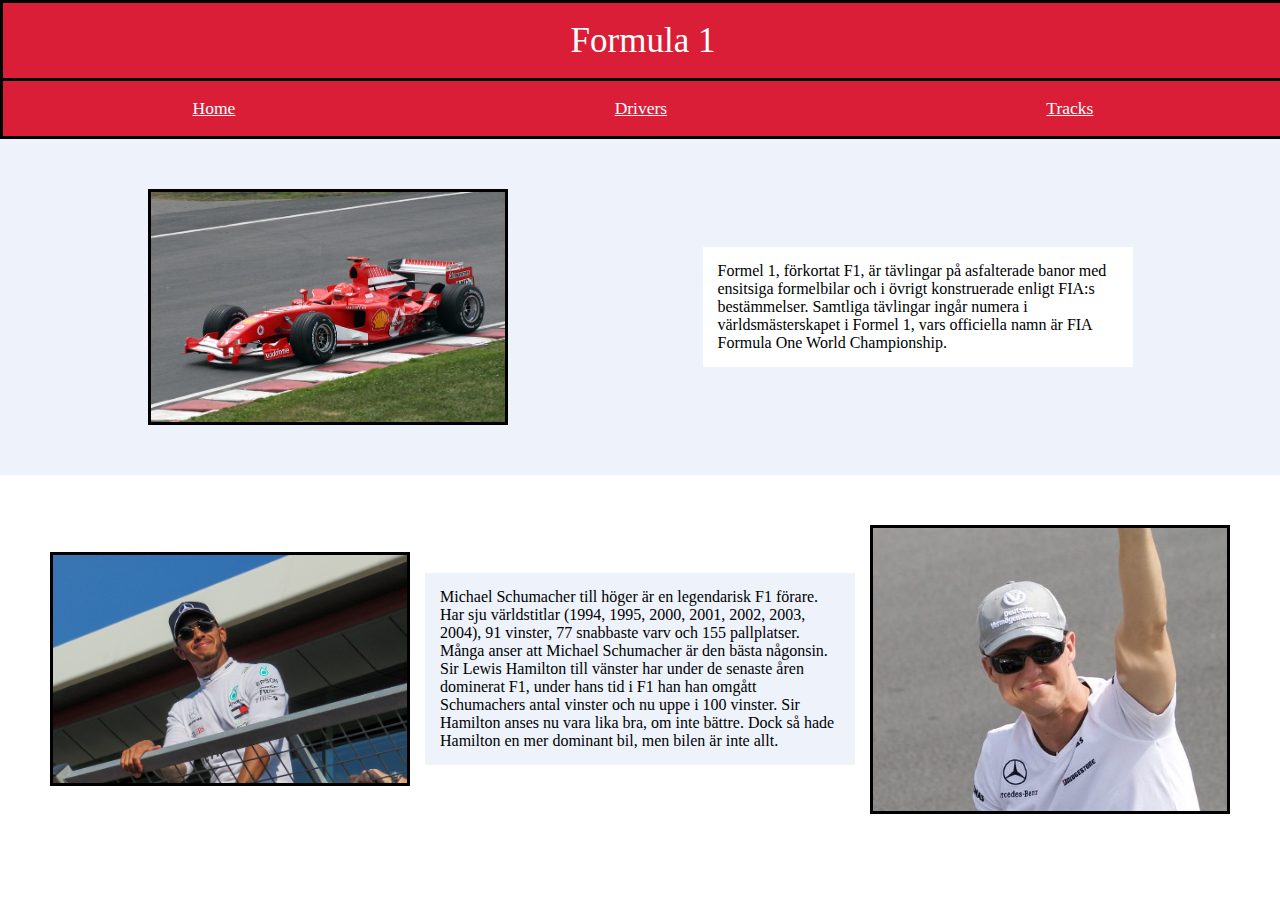
<file: index.html>
<!DOCTYPE html>
<html lang="en">
<head>
    <meta charset="UTF-8">
    <meta http-equiv="X-UA-Compatible" content="IE=edge">
    <meta name="viewport" content="width=device-width, initial-scale=1.0">
    <title>Document</title>
    <link rel="stylesheet" href="home.css">
</head>
<body>
<header>
    Formula 1
</header>
<label>
    <p>
        <a href="home.html">Home</a>
    </p>
    <p>
        <a href="drivers.html">Drivers</a>
    </p>
    <p>
        <a href="tracks.html">Tracks</a>
    </p>
</label>
<div class="bakgrund">
<img src="./Pictures/f1.jpg" alt="Picture of F1 car">
<div class="text">
<p>
    Formel 1, förkortat F1, är tävlingar på asfalterade banor med ensitsiga formelbilar och i övrigt konstruerade enligt FIA:s bestämmelser. Samtliga tävlingar ingår numera i världsmästerskapet i Formel 1, vars officiella namn är FIA Formula One World Championship.</p>
</div>
</div>


<div class="legge">
    <img src="./Pictures/lewis.jpg" alt="Picture of Sir Lewis Hamilton">
    <div class="ltext">
    <p>
        Michael Schumacher till höger är en legendarisk F1 förare. Har sju världstitlar (1994, 1995, 2000, 2001, 2002, 2003, 2004), 91 vinster, 77 snabbaste varv och 155 pallplatser. Många anser att Michael Schumacher är den bästa någonsin. 
        Sir Lewis Hamilton till vänster har under de senaste åren dominerat F1, under hans tid i F1 han han omgått Schumachers antal vinster och nu uppe i 100 vinster. Sir Hamilton anses nu vara lika bra, om inte bättre. Dock så hade Hamilton en mer dominant bil, men bilen är inte allt.
    </p>
    </div>
    <img src="./Pictures/schumacher1.jpg" alt="Picture of Michael Schumacher">
</div>
</body>
</html>
</file>
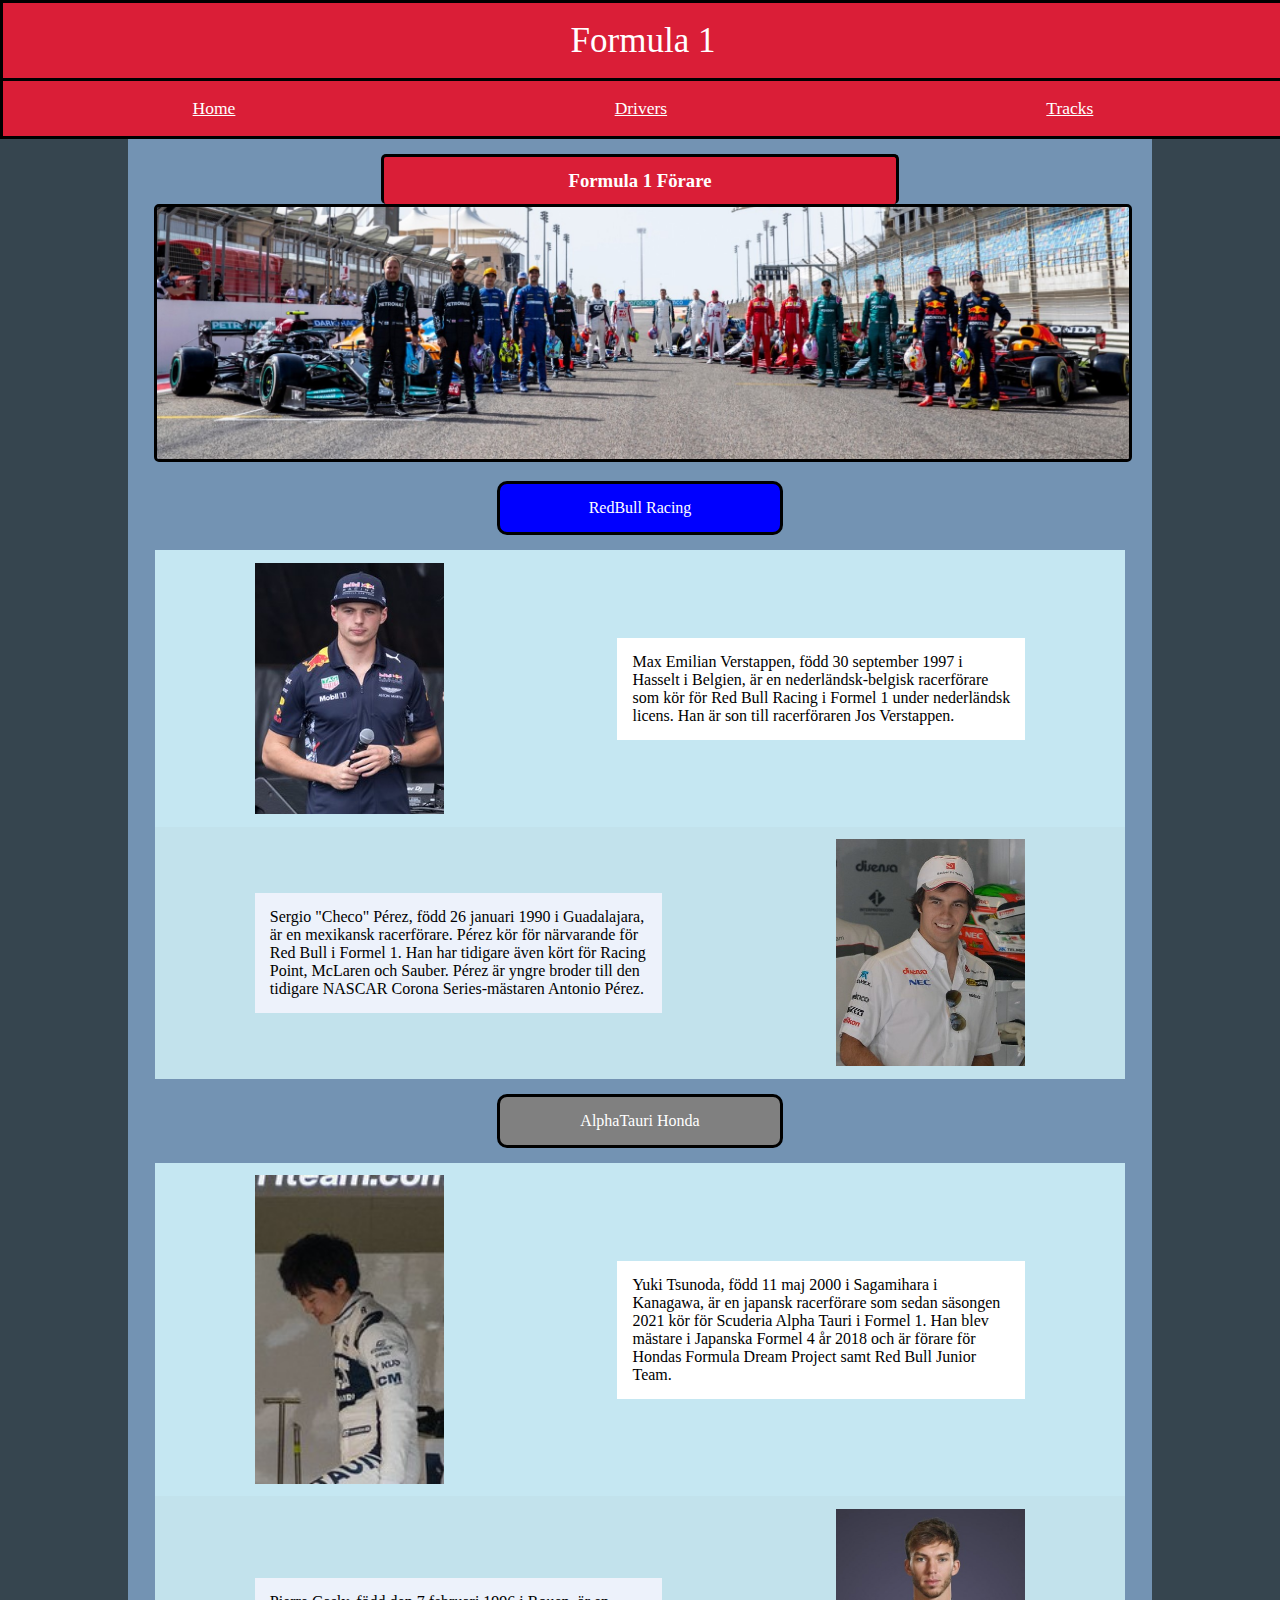
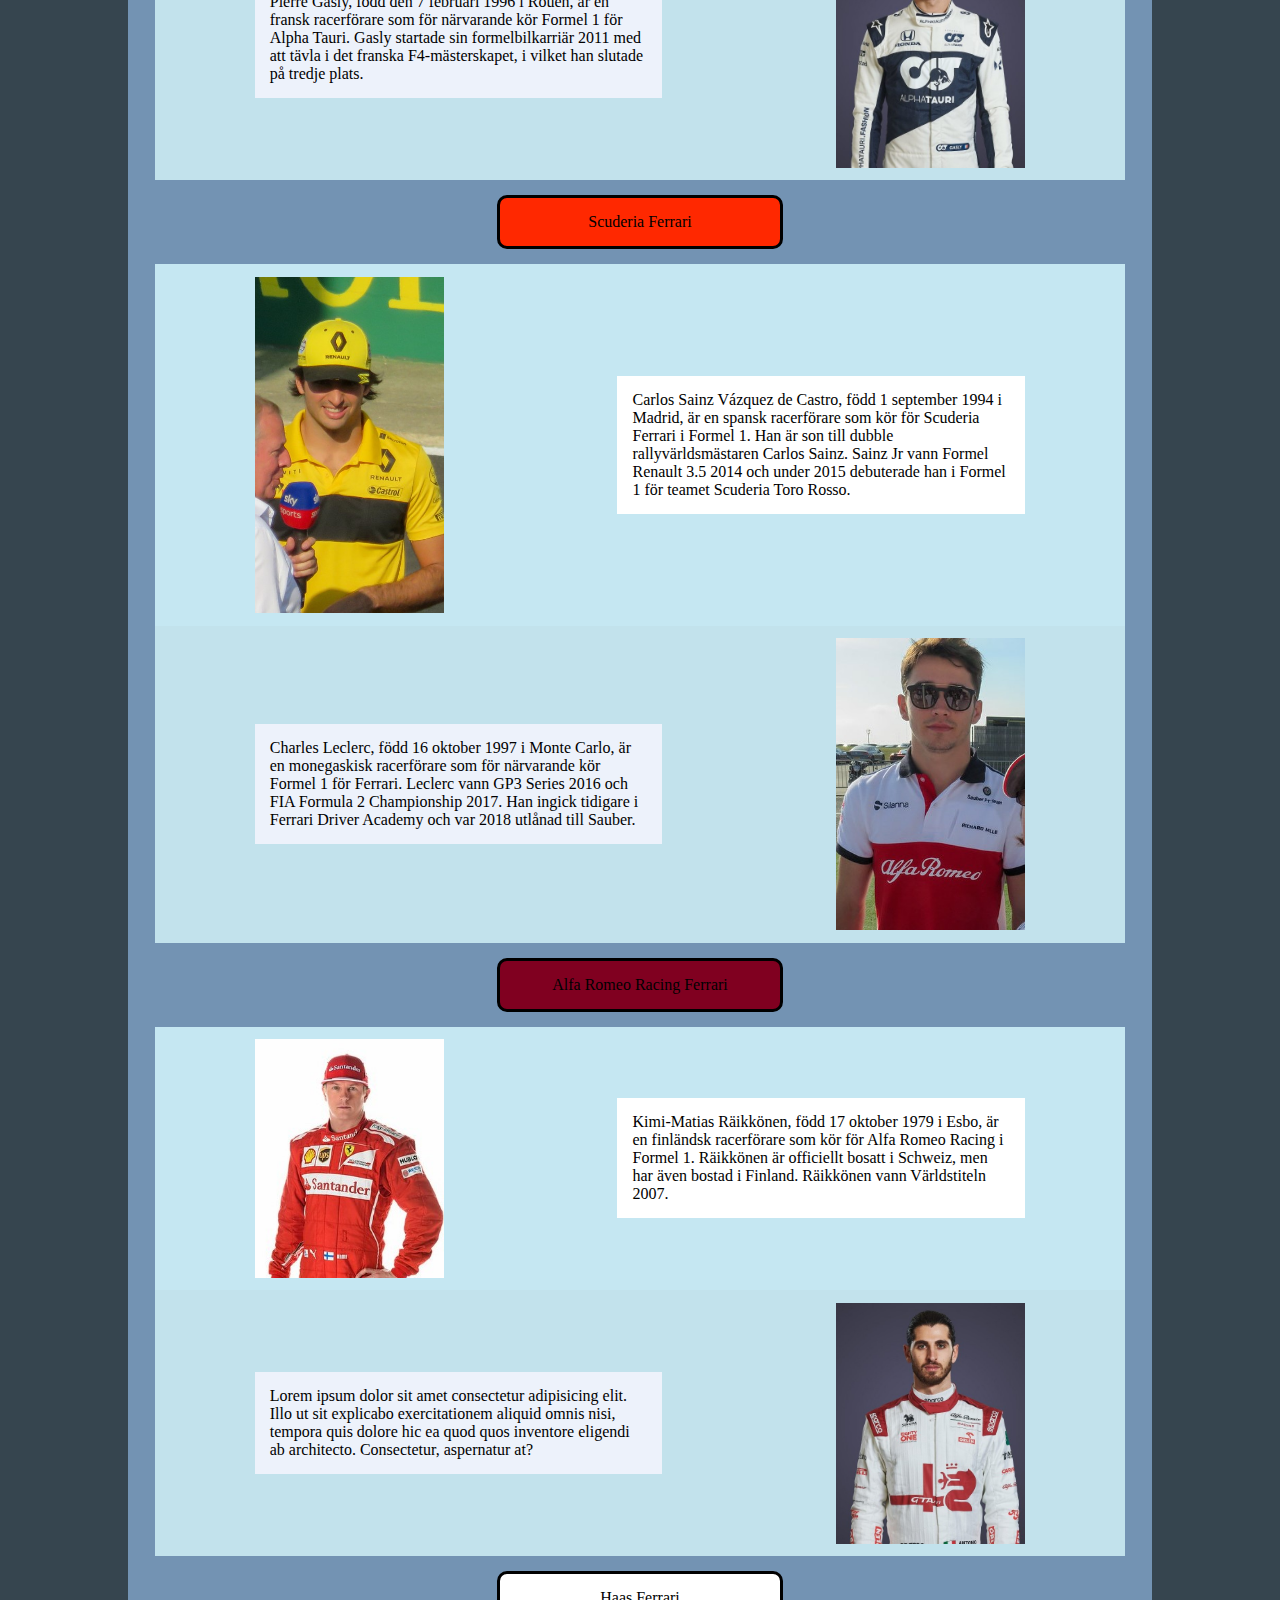
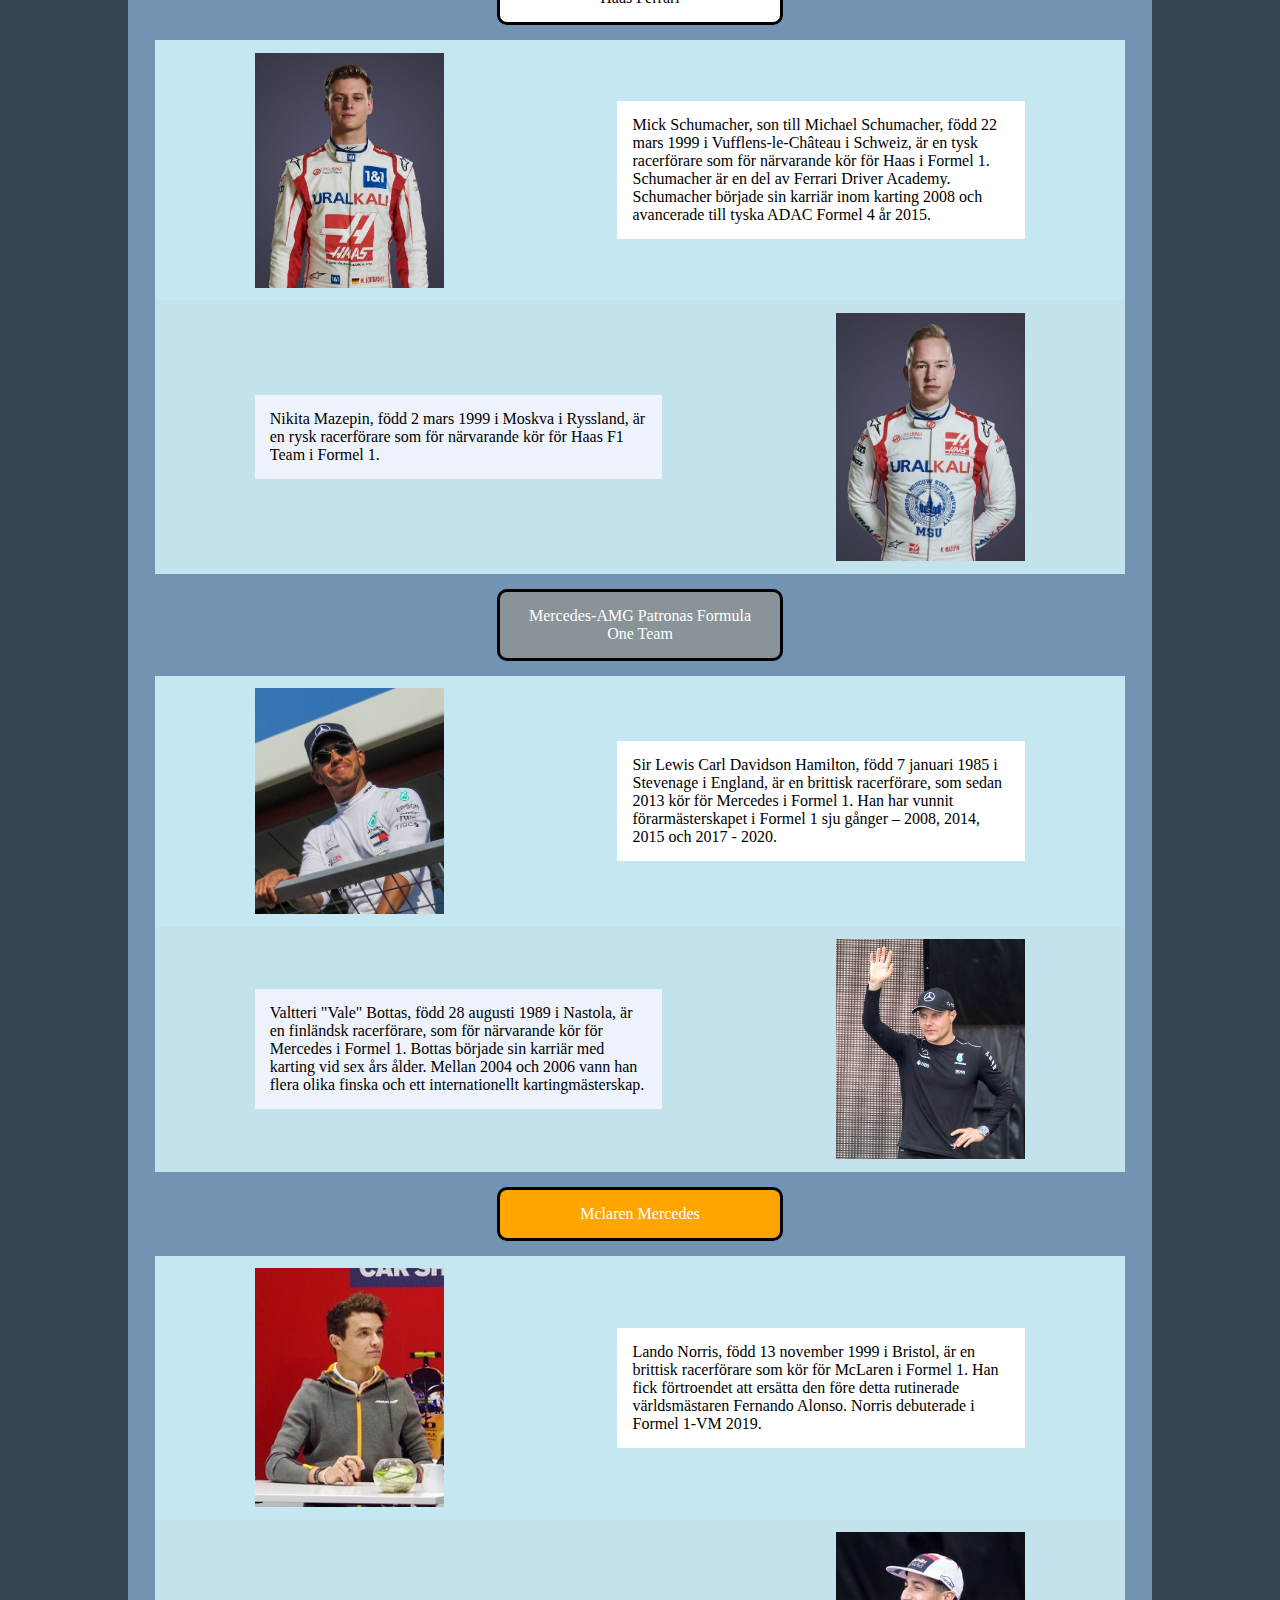
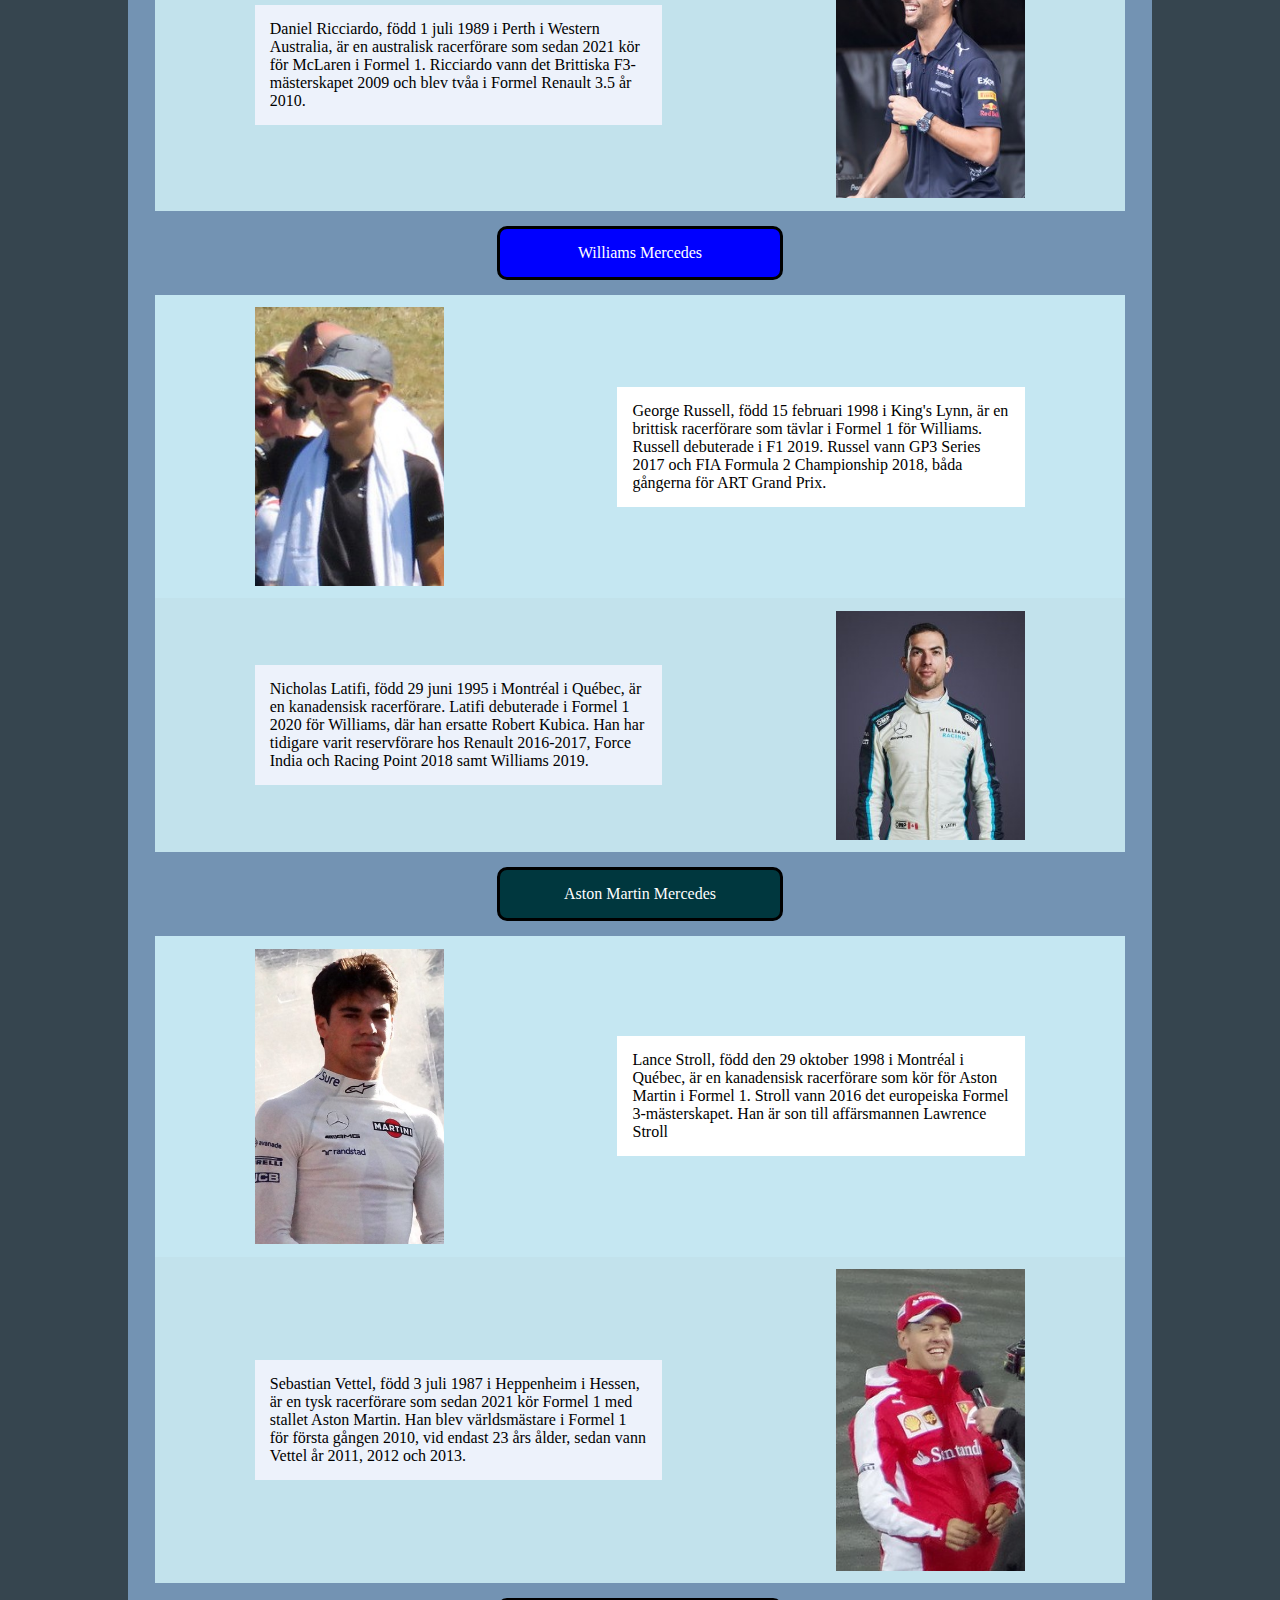
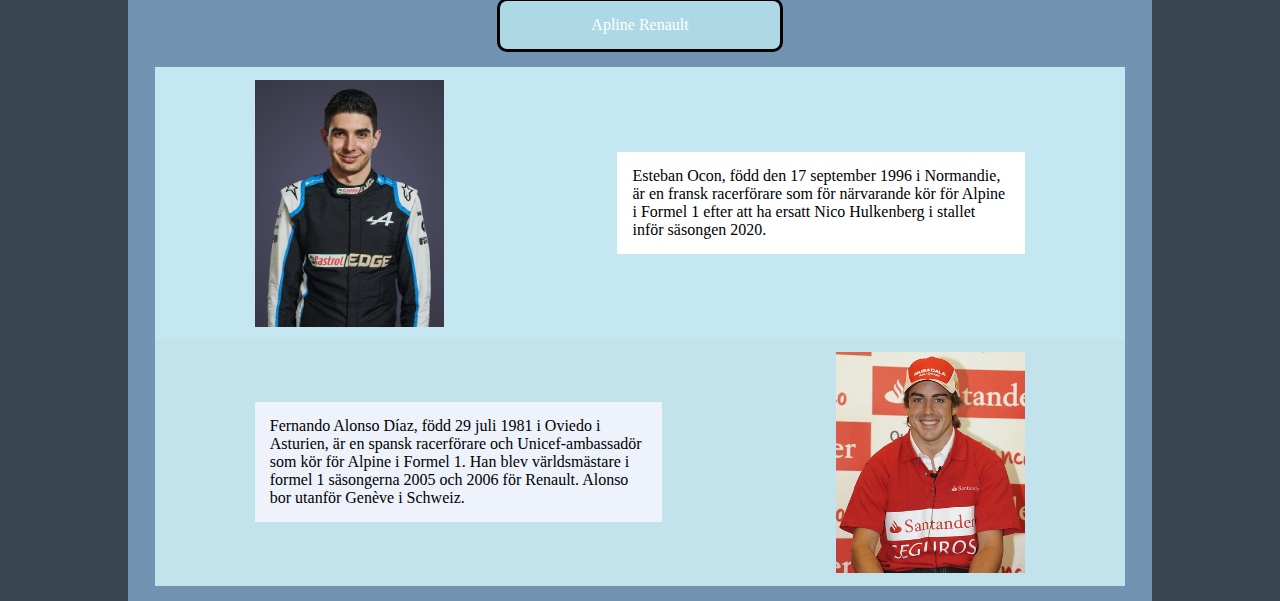
<file: drivers.html>
<!DOCTYPE html>
<html lang="en">
<head>
    <meta charset="UTF-8">
    <meta http-equiv="X-UA-Compatible" content="IE=edge">
    <meta name="viewport" content="width=device-width, initial-scale=1.0">
    <title>Document</title>
    <link rel="stylesheet" href="drivers.css">
</head>
<body>
    <header>
        Formula 1
    </header>
<label>
    <p>
        <a href="index.html">Home</a>
    </p>
    <p>
        <a href="drivers.html">Drivers</a>
    </p>
    <p>
        <a href="tracks.html">Tracks</a>
    </p>
 </label>

 <div class="Allt">
 <div class="Main">
     <h3>
         Formula 1 Förare
     </h3>
     <img src="./Pictures/F1D.jpg" alt="Picture of F1 car">
 </div>
 <div class="Redbull">
     <p>
         RedBull Racing
     </p>
 </div>
 <div class="RedbullAllt">
 <div class="Max">
     <img src="./Pictures/MaxV.jpg" alt="Picture of Max Verstappen">
     <p>
        Max Emilian Verstappen, född 30 september 1997 i Hasselt i Belgien, är en nederländsk-belgisk racerförare som kör för Red Bull Racing i Formel 1 under nederländsk licens. Han är son till racerföraren Jos Verstappen.
     </p>
 </div>
 <div class="Sergio">
     <p>
        Sergio "Checo" Pérez, född 26 januari 1990 i Guadalajara, är en mexikansk racerförare. Pérez kör för närvarande för Red Bull i Formel 1. Han har tidigare även kört för Racing Point, McLaren och Sauber. Pérez är yngre broder till den tidigare NASCAR Corona Series-mästaren Antonio Pérez.
     </p>
     <img src="./Pictures/SergioP.jpg" alt="Picture of Sergio Perez">
 </div>
 </div>
 <div class="Alfa">
     <p>
         AlphaTauri Honda
     </p>
 </div>
 <div class="AlfaAllt">
 <div class="Tsunoda">
     <img src="./Pictures/YukiT.jpg" alt="Picture of Tuki Tsunoda">
     <p>
        Yuki Tsunoda, född 11 maj 2000 i Sagamihara i Kanagawa, är en japansk racerförare som sedan säsongen 2021 kör för Scuderia Alpha Tauri i Formel 1. Han blev mästare i Japanska Formel 4 år 2018 och är förare för Hondas Formula Dream Project samt Red Bull Junior Team.
     </p>
 </div>
 <div class="Pierre">
     <p>
        Pierre Gasly, född den 7 februari 1996 i Rouen, är en fransk racerförare som för närvarande kör Formel 1 för Alpha Tauri. Gasly startade sin formelbilkarriär 2011 med att tävla i det franska F4-mästerskapet, i vilket han slutade på tredje plats.
     </p>
     <img src="./Pictures/PierreG.jpg" alt="Picture of Pierre Gasly">
 </div>
 </div>
  <div class="ferrari">
     <p>
         Scuderia Ferrari
     </p>
 </div>
 <div class="ferrariAllt">
 <div class="Carlos">
     <img src="./Pictures/CarlosSa.jpg" alt="Picture of Carlos Sainz">
     <p>
        Carlos Sainz Vázquez de Castro, född 1 september 1994 i Madrid, är en spansk racerförare som kör för Scuderia Ferrari i Formel 1. Han är son till dubble rallyvärldsmästaren Carlos Sainz. Sainz Jr vann Formel Renault 3.5 2014 och under 2015 debuterade han i Formel 1 för teamet Scuderia Toro Rosso.
     </p>
 </div>
 <div class="Leclerc">
     <p>
        Charles Leclerc, född 16 oktober 1997 i Monte Carlo, är en monegaskisk racerförare som för närvarande kör Formel 1 för Ferrari. Leclerc vann GP3 Series 2016 och FIA Formula 2 Championship 2017. Han ingick tidigare i Ferrari Driver Academy och var 2018 utlånad till Sauber.
     </p>
     <img src="./Pictures/CharlesL.jpg" alt="Picture of Charles Leclerc">
 </div>
 </div>
  <div class="Romeo">
     <p>
         Alfa Romeo Racing Ferrari
     </p>
 </div>
 <div class="RomeoAllt">
 <div class="Kimi">
     <img src="./Pictures/KimiR.jpg" alt="Picture of Kimi Räikkönen">
     <p>
        Kimi-Matias Räikkönen, född 17 oktober 1979 i Esbo, är en finländsk racerförare som kör för Alfa Romeo Racing i Formel 1. Räikkönen är officiellt bosatt i Schweiz, men har även bostad i Finland. Räikkönen vann Världstiteln 2007.
     </p>
 </div>
 <div class="Antonio">
     <p>
         Lorem ipsum dolor sit amet consectetur adipisicing elit. Illo ut sit explicabo exercitationem aliquid omnis nisi, tempora quis dolore hic ea quod quos inventore eligendi ab architecto. Consectetur, aspernatur at?
     </p>
     <img src="./Pictures/AntonioG.jpg" alt="Picture of Antonio Giovinazzi">
 </div>
 </div>
  <div class="Haas">
     <p>
         Haas Ferrari
     </p>
 </div>
 <div class="HaasAllt">
 <div class="Mick">
     <img src="./Pictures/MickS.jpg" alt="Picture of Mick Schumacher">
     <p>
        Mick Schumacher, son till Michael Schumacher, född 22 mars 1999 i Vufflens-le-Château i Schweiz, är en tysk racerförare som för närvarande kör för Haas i Formel 1. Schumacher är en del av Ferrari Driver Academy. Schumacher började sin karriär inom karting 2008 och avancerade till tyska ADAC Formel 4 år 2015.
     </p>
 </div>
 <div class="Nikita">
     <p>
        Nikita Mazepin, född 2 mars 1999 i Moskva i Ryssland, är en rysk racerförare som för närvarande kör för Haas F1 Team i Formel 1.
     </p>
     <img src="./Pictures/NikitaM.jpg" alt="Picture of Nikita Mazepin">
 </div>
 </div>
  <div class="Merc">
     <p>
         Mercedes-AMG Patronas Formula One Team
     </p>
 </div>
 <div class="MercAllt">
 <div class="Lewis">
     <img src="./Pictures/lewisH.jpg" alt="Picture of Sir Lewis Hamilton">
     <p>
        Sir Lewis Carl Davidson Hamilton, född 7 januari 1985 i Stevenage i England, är en brittisk racerförare, som sedan 2013 kör för Mercedes i Formel 1. Han har vunnit förarmästerskapet i Formel 1 sju gånger – 2008, 2014, 2015 och 2017 - 2020.
     </p>
 </div>
 <div class="Bottas">
     <p>
        Valtteri "Vale" Bottas, född 28 augusti 1989 i Nastola, är en finländsk racerförare, som för närvarande kör för Mercedes i Formel 1. Bottas började sin karriär med karting vid sex års ålder. Mellan 2004 och 2006 vann han flera olika finska och ett internationellt kartingmästerskap.
     </p>
     <img src="./Pictures/ValtteriB.jpg" alt="Picture of Valtteri Bottas">
 </div>
</div>
  <div class="Mclaren">
     <p>
         Mclaren Mercedes
     </p>
 </div>
 <div class="MclarenAllt">
 <div class="Norris">
     <img src="./Pictures/LandoN.jpg" alt="Picture of Lando Norris">
     <p>
        Lando Norris, född 13 november 1999 i Bristol, är en brittisk racerförare som kör för McLaren i Formel 1. Han fick förtroendet att ersätta den före detta rutinerade världsmästaren Fernando Alonso. Norris debuterade i Formel 1-VM 2019.
     </p>
 </div>
 <div class="Ricciardo">
     <p>
        Daniel Ricciardo, född 1 juli 1989 i Perth i Western Australia, är en australisk racerförare som sedan 2021 kör för McLaren i Formel 1. Ricciardo vann det Brittiska F3-mästerskapet 2009 och blev tvåa i Formel Renault 3.5 år 2010.
     </p>
     <img src="./Pictures/DanielR.jpg" alt="Picture of Daniel Ricciardo">
 </div>
 </div>
  <div class="Williams">
     <p>
         Williams Mercedes
     </p>
 </div>
 <div class="WilliamsAllt">
 <div class="Russel">
     <img src="./Pictures/GeorgeR.jpg" alt="Picture of George Russel">
     <p>
        George Russell, född 15 februari 1998 i King's Lynn, är en brittisk racerförare som tävlar i Formel 1 för Williams. Russell debuterade i F1 2019. Russel vann GP3 Series 2017 och FIA Formula 2 Championship 2018, båda gångerna för ART Grand Prix.
     </p>
 </div>
 <div class="Latifi">
     <p>
        Nicholas Latifi, född 29 juni 1995 i Montréal i Québec, är en kanadensisk racerförare. Latifi debuterade i Formel 1 2020 för Williams, där han ersatte Robert Kubica. Han har tidigare varit reservförare hos Renault 2016-2017, Force India och Racing Point 2018 samt Williams 2019.
     </p>
     <img src="./Pictures/NicholasL.jpg" alt="Picture of Nicholas Latifi">
 </div>
 </div>
  <div class="Aston">
     <p>
         Aston Martin Mercedes
     </p>
 </div>
 <div class="AstonAllt">
 <div class="Lance">
     <img src="./Pictures/LanceS.jpg" alt="Picture of Lance Stroll">
     <p>
        Lance Stroll, född den 29 oktober 1998 i Montréal i Québec, är en kanadensisk racerförare som kör för Aston Martin i Formel 1. Stroll vann 2016 det europeiska Formel 3-mästerskapet. Han är son till affärsmannen Lawrence Stroll
     </p>
 </div>
 <div class="Vettel">
     <p>
        Sebastian Vettel, född 3 juli 1987 i Heppenheim i Hessen, är en tysk racerförare som sedan 2021 kör Formel 1 med stallet Aston Martin. Han blev världsmästare i Formel 1 för första gången 2010, vid endast 23 års ålder, sedan vann Vettel år 2011, 2012 och 2013.
     </p>
     <img src="./Pictures/SebastianV.jpg" alt="Picture of Sebastian Vettel">
 </div>
 </div>
  <div class="Alpine">
     <p>
         Apline Renault
     </p>
 </div>
 <div class="AlpineAllt">
 <div class="Ocon">
     <img src="./Pictures/EstebanO.jpg" alt="Picture of Esteban Ocon">
     <p>
        Esteban Ocon, född den 17 september 1996 i Normandie, är en fransk racerförare som för närvarande kör för Alpine i Formel 1 efter att ha ersatt Nico Hulkenberg i stallet inför säsongen 2020.
     </p>
 </div>
 <div class="Alonso">
     <p>
        Fernando Alonso Díaz, född 29 juli 1981 i Oviedo i Asturien, är en spansk racerförare och Unicef-ambassadör som kör för Alpine i Formel 1. Han blev världsmästare i formel 1 säsongerna 2005 och 2006 för Renault. Alonso bor utanför Genève i Schweiz.
     </p>
     <img src="./Pictures/FernandoA.jpg" alt="Picture of Fernando Alonso">
 </div>
 </div>
 </div>
</body>
</html>
</file>
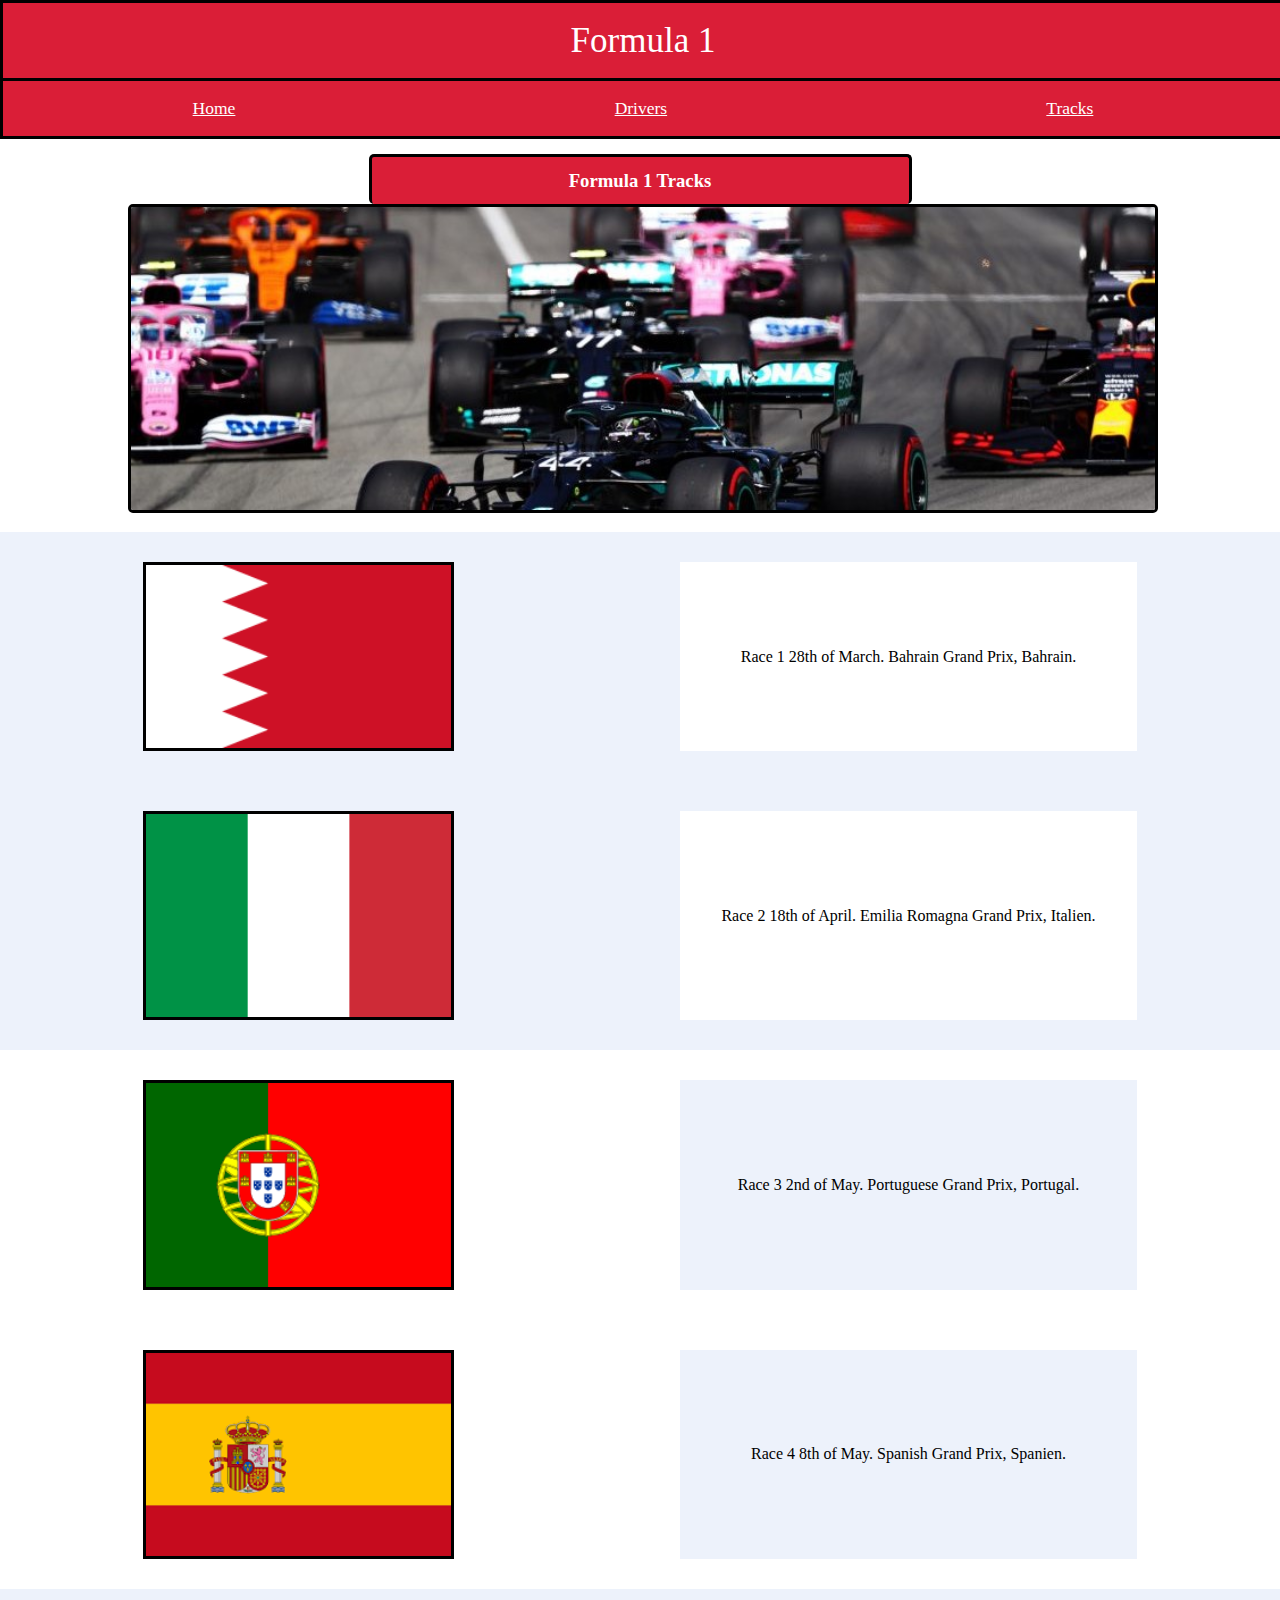
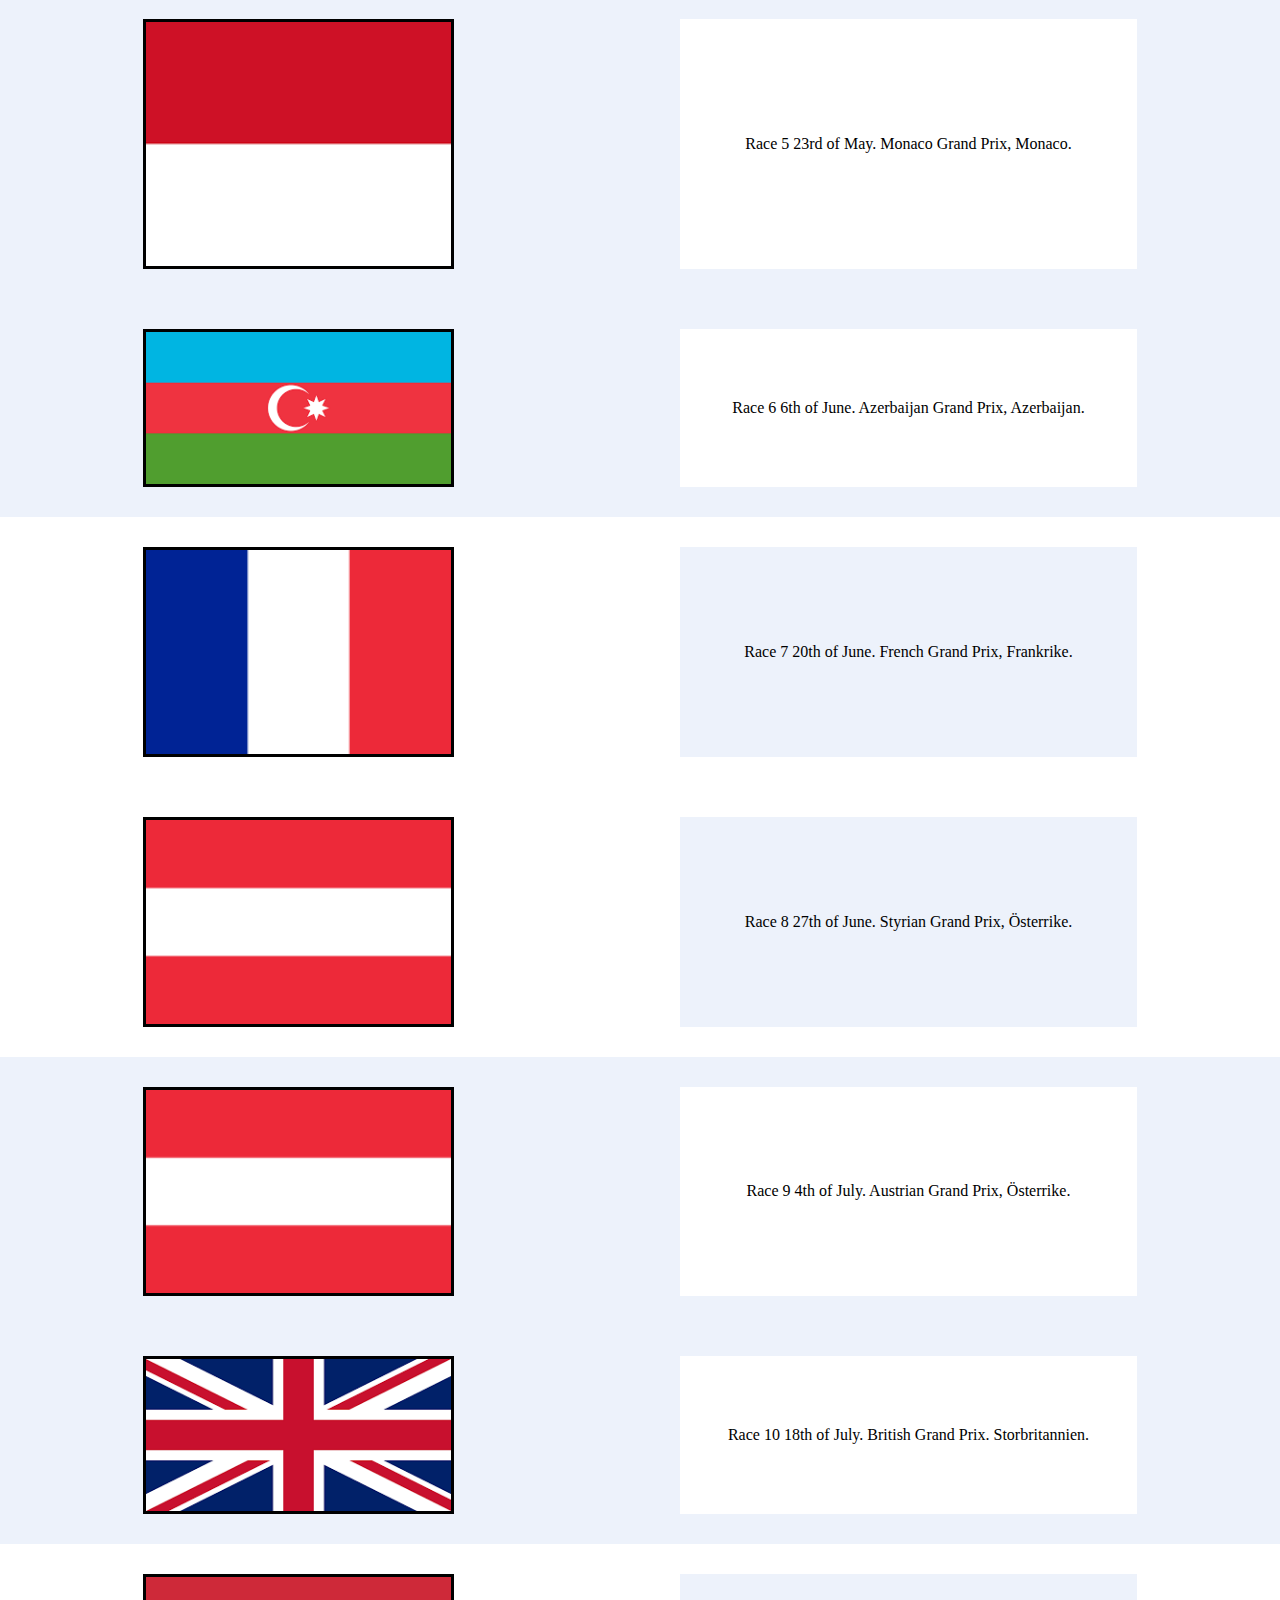
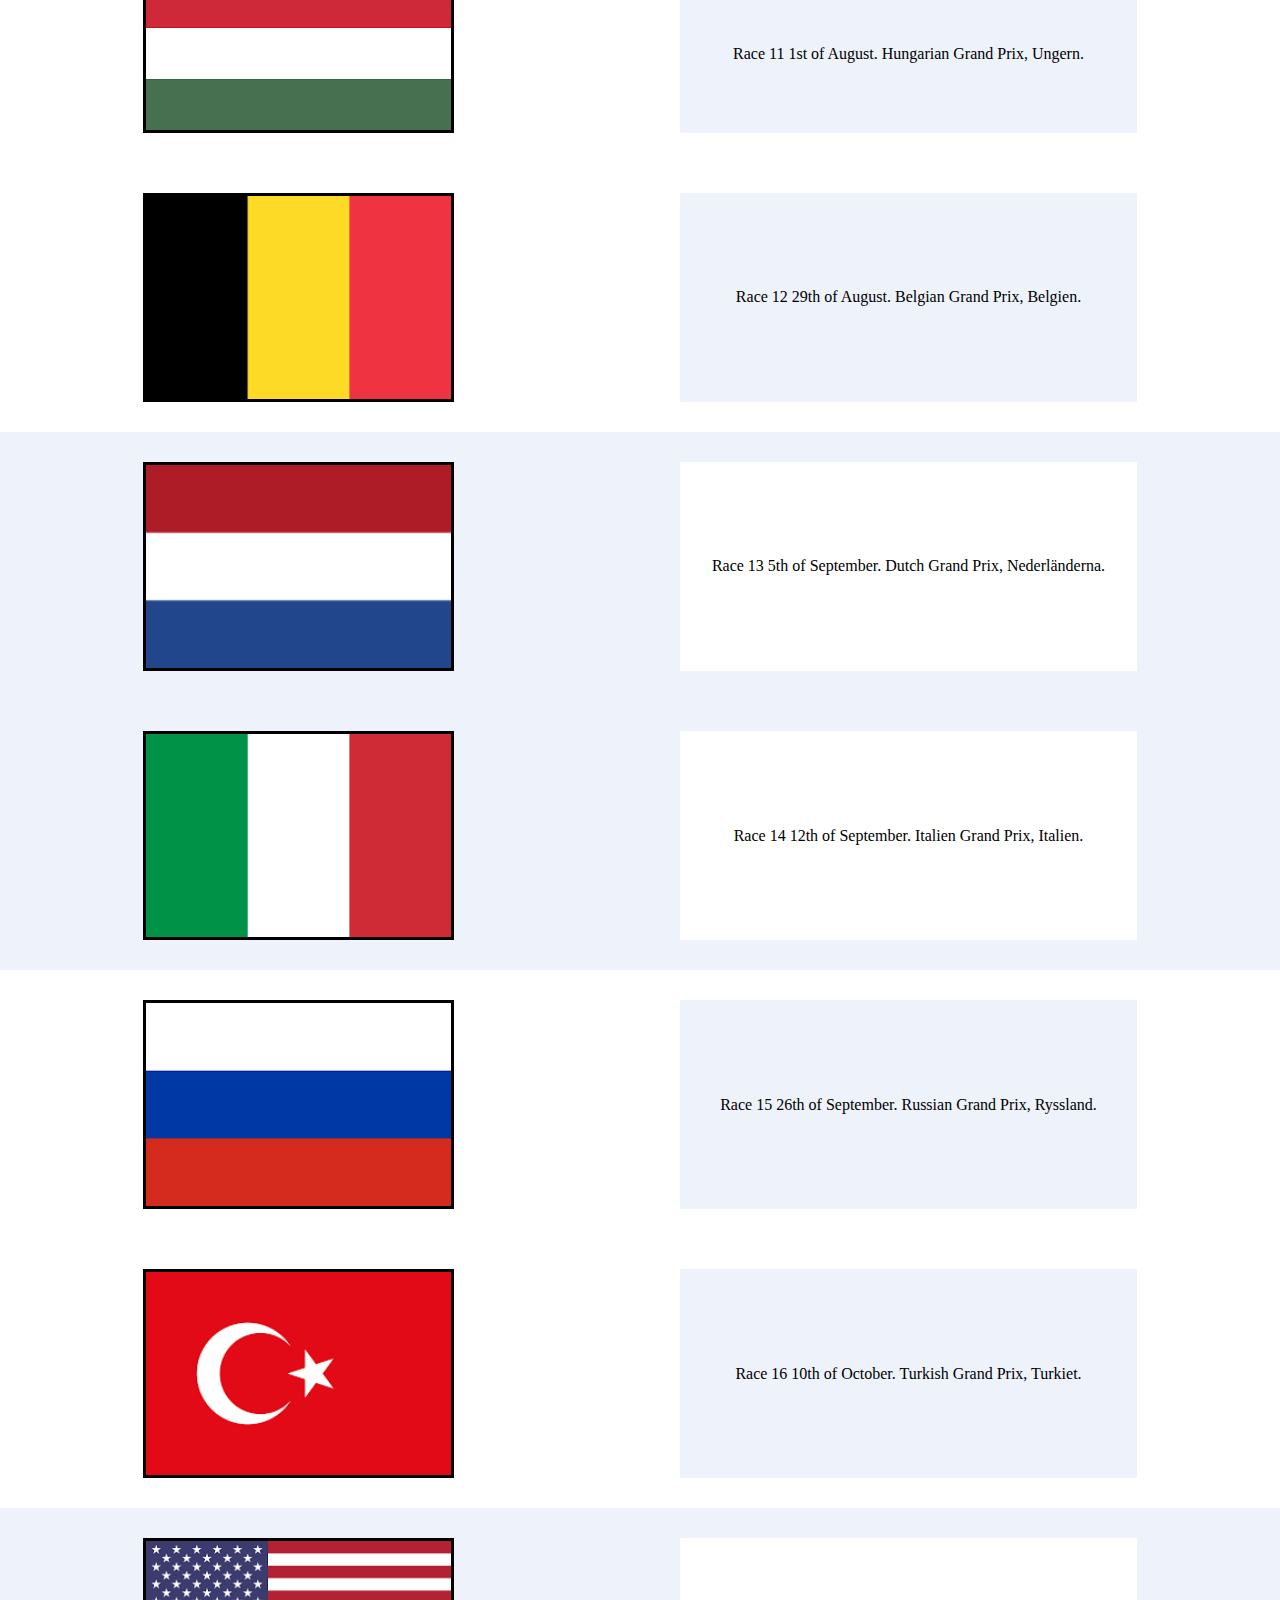
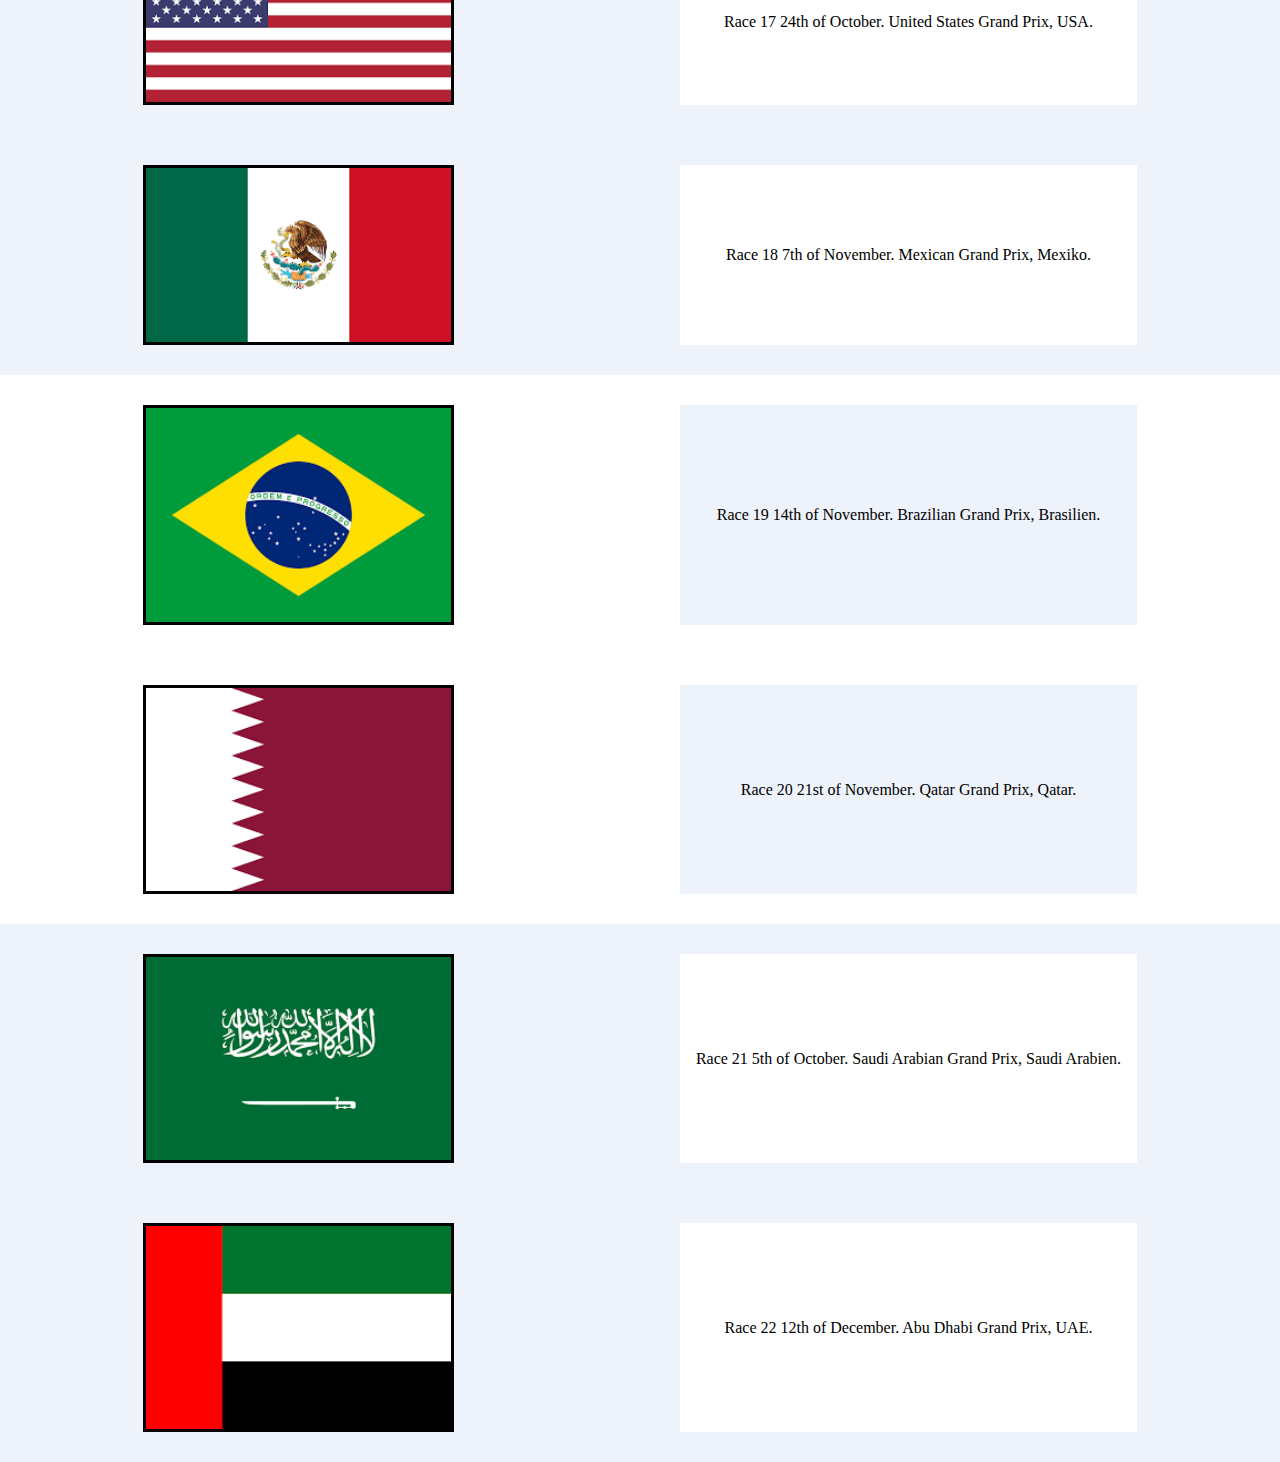
<file: tracks.html>
<!DOCTYPE html>
<html lang="en">
<head>
    <meta charset="UTF-8">
    <meta http-equiv="X-UA-Compatible" content="IE=edge">
    <meta name="viewport" content="width=device-width, initial-scale=1.0">
    <title>Document</title>
    <link rel="stylesheet" href="tracks.css">
</head>
<body>
    <header>
        Formula 1
    </header>
<label>
    <p>
        <a href="index.html">Home</a>
    </p>
    <p>
        <a href="drivers.html">Drivers</a>
    </p>
    <p>
        <a href="tracks.html">Tracks</a>
    </p>
    </label>
    <div class="Main">
        <h3>
            Formula 1 Tracks
        </h3>
        <img src="./Pictures/f1tracks.jpg" alt="Picture of F1 cars going on a track">
    </div>
    <div class="ljusblott">
        <img src="./Pictures/bahrain.png" alt="Flag of Bahrain">
        <p>
            Race 1 28th of March. Bahrain Grand Prix, Bahrain.
        </p>
    </div>
    <div class="ljusblott">
        <img src="./Pictures/italy.png" alt="Flag of Italy">
        <p>
            Race 2 18th of April. Emilia Romagna Grand Prix, Italien.
        </p>
    </div>
    <div class="vitt">
        <img src="./Pictures/portugal.png" alt="Flag of Portugal">
        <p>
            Race 3 2nd of May. Portuguese Grand Prix, Portugal.
        </p>
    </div>
    <div class="vitt">
        <img src="./Pictures/spain.png" alt="Flag of Spain">
        <p>
            Race 4 8th of May. Spanish Grand Prix, Spanien.
        </p>
    </div>
    <div class="ljusblott">
        <img src="./Pictures/monaco.png" alt="Flag of Monaco">
        <p>
            Race 5 23rd of May. Monaco Grand Prix, Monaco.
        </p>
    </div>
    <div class="ljusblott">
        <img src="./Pictures/azerbaijan.png" alt="Flag of Azerbaijan">
        <p>
            Race 6 6th of June. Azerbaijan Grand Prix, Azerbaijan.
        </p>
    </div>
    <div class="vitt">
        <img src="./Pictures/france.png" alt="Flag of France">
        <p>
            Race 7 20th of June. French Grand Prix, Frankrike.
        </p>
    </div>
    <div class="vitt">
        <img src="./Pictures/austria.png" alt="Flag of Austria">
        <p>
            Race 8 27th of June. Styrian Grand Prix, Österrike.
        </p>
    </div>
    <div class="ljusblott">
        <img src="./Pictures/austria.png" alt="Flag of Austria">
        <p>
            Race 9 4th of July. Austrian Grand Prix, Österrike.
        </p>
    </div>
    <div class="ljusblott">
        <img src="./Pictures/britain.png" alt="Flag of Great Britain">
        <p>
            Race 10 18th of July. British Grand Prix. Storbritannien.
        </p>
    </div>
    <div class="vitt">
        <img src="./Pictures/hungary.png" alt="Flag of Hungary">
        <p>
            Race 11 1st of August. Hungarian Grand Prix, Ungern.
        </p>
    </div>
    <div class="vitt">
        <img src="./Pictures/belgium.png" alt="Flag of Belgium">
        <p>
            Race 12 29th of August. Belgian Grand Prix, Belgien.
        </p>
    </div>
    <div class="ljusblott">
        <img src="./Pictures/netherlands.png" alt="Flag of Netherlands">
        <p>
            Race 13 5th of September. Dutch Grand Prix, Nederländerna.
        </p>
    </div>
    <div class="ljusblott">
        <img src="./Pictures/italy.png" alt="Flag of Italy">
        <p>
            Race 14 12th of September. Italien Grand Prix, Italien.
        </p>
    </div>
    <div class="vitt">
        <img src="./Pictures/russia.png" alt="Flag of Russia">
        <p>
            Race 15 26th of September. Russian Grand Prix, Ryssland.
        </p>
    </div>
    <div class="vitt">
        <img src="./Pictures/turkey.png" alt="Flag of Turkey">
        <p>
            Race 16 10th of October. Turkish Grand Prix, Turkiet.
        </p>
    </div>
    <div class="ljusblott">
        <img src="./Pictures/usa.png" alt="Flag of USA">
        <p>
            Race 17 24th of October. United States Grand Prix, USA.
        </p>
    </div>
    <div class="ljusblott">
        <img src="./Pictures/mexico.png" alt="Flag of Mexico">
        <p>
            Race 18 7th of November. Mexican Grand Prix, Mexiko.
        </p>
    </div>
    <div class="vitt">
        <img src="./Pictures/brazil.png" alt="Flag of Brazil">
        <p>
            Race 19 14th of November. Brazilian Grand Prix, Brasilien.
        </p>
    </div>
    <div class="vitt">
        <img src="./Pictures/qatar.png" alt="Flag of Qatar">
        <p>
            Race 20 21st of November. Qatar Grand Prix, Qatar.
        </p>
    </div>
    <div class="ljusblott">
        <img src="./Pictures/suadi.png" alt="Flag of Suadi Arabia">
        <p>
            Race 21 5th of October. Saudi Arabian Grand Prix, Saudi Arabien.
        </p>
    </div>
    <div class="ljusblott">
        <img src="./Pictures/UAE.png" alt="Flag of UAE">
        <p>
            Race 22 12th of December. Abu Dhabi Grand Prix, UAE.
        </p>
    </div>
</body>
</html>
</file>
<file: home.css>
* {
  margin: 0px;
  padding: 0px;
}

a {
  color: white;
}
header {
  background-color: #DA1E37;
  color: rgb(255, 255, 255);
  margin: auto;
  height: 75px;
  width: 100%;
  text-align: center;
  line-height: 75px;
  margin: 0;
  font-size: 35px;
  font-family: serif;
  border-style: solid solid none solid;
  border-color: black;
}

label {
  display: flex;
  flex-direction: row;
  justify-content: space-around;
  border: solid black;
  height: 55px;
  width: 100%;
  align-items: center;
  background-color: #DA1E37;
  color: white;
  font-size: 17.5px;
  font-family: serif;
}

img{
  width: 30%;
  border:solid black;
}

.bakgrund {
  display: flex;
  flex-direction: row;
  justify-content: space-around;
  align-items: center;
  background-color: #EDF2FB;
  padding: 50px;
}

.text{
  display: flex;
  width: 400px;
  font-family: Georgia, 'Times New Roman', Times, serif;
  background-color: white;
  padding: 15px;
}

.ltext{
  display: flex;
  width: 400px;
  font-family: Georgia, 'Times New Roman', Times, serif;
  background-color: #EDF2FB;
  padding: 15px;
}
.legge{
  display: flex;
  flex-direction: row;
  justify-content: space-between;
  align-items: center;
  font-family: Georgia, 'Times New Roman', Times, serif;
  background-color: white;
  padding: 50px; 
}
</file>
<file: drivers.css>
* {
  margin: 0px;
  padding: 0px;
}

body {
  background-color: #36454F;
}
.Allt {
  width: 80%;
  margin: auto;
  background-color: #7393B3;
}
a {
  color: white;
}
header {
  background-color: #da1e37;
  color: rgb(255, 255, 255);
  margin: auto;
  height: 75px;
  width: 100%;
  text-align: center;
  line-height: 75px;
  margin: 0;
  font-size: 35px;
  font-family: serif;
  border-style: solid solid none solid;
  border-color: black;
}

label {
  display: flex;
  flex-direction: row;
  justify-content: space-around;
  border: solid black;
  height: 55px;
  width: 100%;
  align-items: center;
  background-color: #da1e37;
  color: white;
  font-size: 17.5px;
  font-family: serif;
}

.Main {
  width: 95%;
  margin: auto;
  padding: 15px;
}

h3 {
  text-align: center;
  padding: 12.5px;
  width: 50%;
  border-radius: 5px;
  border-style: solid solid none solid;
  border-color: black;
  margin: auto;
  background-color: #da1e37;
  color: white;
  font-family: serif;
}

.Main img {
  width: 100%;
  border: solid black;
  border-radius: 5px;
}

img {
  width: 20%;
}
.RedbullAllt {
  padding: 15px;
}
.Redbull {
  text-align: center;
  padding: 15px;
  border: solid;
  border-radius: 10px;
  background-color: blue;
  color: white;
  border: solid black;
  width: 250px;
  margin: auto;
}

.Max {
  width: 95%;
  display: flex;
  flex-direction: row;
  justify-content: space-around;
  align-items: center;
  margin: auto;
  padding: 12.5px;
  background-color: #C5E7F2;
}
.Max p {
  width: 40%;
  background-color: white;
  padding: 15px;
}
.Sergio {
  width: 95%;
  display: flex;
  flex-direction: row;
  justify-content: space-around;
  align-items: center;
  margin: auto;
  padding: 12.5px;
  background-color: #C2E2EC;
}
.Sergio p {
  width: 40%;
  background-color: #edf2fb;
  padding: 15px;
}

.AlfaAllt {
  padding: 15px;
}

.Alfa {
  text-align: center;
  padding: 15px;
  border: solid;
  border-radius: 10px;
  background-color: grey;
  color: white;
  border: solid black;
  width: 250px;
  margin: auto;
}

.Tsunoda {
  width: 95%;
  display: flex;
  flex-direction: row;
  justify-content: space-around;
  align-items: center;
  margin: auto;
  padding: 12.5px;
  background-color: #C5E7F2;
}
.Tsunoda p {
  width: 40%;
  background-color: white;
  padding: 15px;
}
.Pierre {
  width: 95%;
  display: flex;
  flex-direction: row;
  justify-content: space-around;
  align-items: center;
  margin: auto;
  padding: 12.5px;
  background-color: #C2E2EC;
}
.Pierre p {
  width: 40%;
  background-color: #edf2fb;
  padding: 15px;
}

.ferrariAllt {
  padding: 15px;
}
.ferrari {
  text-align: center;
  padding: 15px;
  border: solid;
  border-radius: 10px;
  background-color: #ff2800;
  color: black;
  border: solid black;
  width: 250px;
  margin: auto;
}

.Carlos {
  width: 95%;
  display: flex;
  flex-direction: row;
  justify-content: space-around;
  align-items: center;
  margin: auto;
  padding: 12.5px;
  background-color: #C5E7F2;
}
.Carlos p {
  width: 40%;
  background-color: white;
  padding: 15px;
}
.Leclerc {
  width: 95%;
  display: flex;
  flex-direction: row;
  justify-content: space-around;
  align-items: center;
  margin: auto;
  padding: 12.5px;
  background-color: #C2E2EC;
}
.Leclerc p {
  width: 40%;
  background-color: #edf2fb;
  padding: 15px;
}

.RomeoAllt {
  padding: 15px;
}
.Romeo {
  text-align: center;
  padding: 15px;
  border: solid;
  border-radius: 10px;
  background-color: #800020;
  color: black;
  border: solid black;
  width: 250px;
  margin: auto;
}

.Kimi {
  width: 95%;
  display: flex;
  flex-direction: row;
  justify-content: space-around;
  align-items: center;
  margin: auto;
  padding: 12.5px;
  background-color: #C5E7F2;
}
.Kimi p {
  width: 40%;
  background-color: white;
  padding: 15px;
}
.Antonio {
  width: 95%;
  display: flex;
  flex-direction: row;
  justify-content: space-around;
  align-items: center;
  margin: auto;
  padding: 12.5px;
  background-color: #C2E2EC;
}
.Antonio p {
  width: 40%;
  background-color: #edf2fb;
  padding: 15px;
}

.HaasAllt {
  padding: 15px;
}
.Haas {
  text-align: center;
  padding: 15px;
  border: solid;
  border-radius: 10px;
  background-color: white;
  color: black;
  border: solid black;
  width: 250px;
  margin: auto;
}

.Mick {
  width: 95%;
  display: flex;
  flex-direction: row;
  justify-content: space-around;
  align-items: center;
  margin: auto;
  padding: 12.5px;
  background-color: #C5E7F2;
}
.Mick p {
  width: 40%;
  background-color: white;
  padding: 15px;
}
.Nikita {
  width: 95%;
  display: flex;
  flex-direction: row;
  justify-content: space-around;
  align-items: center;
  margin: auto;
  padding: 12.5px;
  background-color:#C2E2EC;
}
.Nikita p {
  width: 40%;
  background-color: #edf2fb;
  padding: 15px;
}

.MercAllt {
  padding: 15px;
}
.Merc {
  text-align: center;
  padding: 15px;
  border: solid;
  border-radius: 10px;
  background-color: #899499;
  color: white;
  border: solid black;
  width: 250px;
  margin: auto;
}

.Lewis {
  width: 95%;
  display: flex;
  flex-direction: row;
  justify-content: space-around;
  align-items: center;
  margin: auto;
  padding: 12.5px;
  background-color: #C5E7F2;
}
.Lewis p {
  width: 40%;
  background-color: white;
  padding: 15px;
}
.Bottas {
  width: 95%;
  display: flex;
  flex-direction: row;
  justify-content: space-around;
  align-items: center;
  margin: auto;
  padding: 12.5px;
  background-color: #C2E2EC;
}
.Bottas p {
  width: 40%;
  background-color: #edf2fb;
  padding: 15px;
}

.MclarenAllt {
  padding: 15px;
}
.Mclaren {
  text-align: center;
  padding: 15px;
  border: solid;
  border-radius: 10px;
  background-color: orange;
  color: white;
  border: solid black;
  width: 250px;
  margin: auto;
}

.Norris {
  width: 95%;
  display: flex;
  flex-direction: row;
  justify-content: space-around;
  align-items: center;
  margin: auto;
  padding: 12.5px;
  background-color: #C5E7F2;
}
.Norris p {
  width: 40%;
  background-color: white;
  padding: 15px;
}
.Ricciardo {
  width: 95%;
  display: flex;
  flex-direction: row;
  justify-content: space-around;
  align-items: center;
  margin: auto;
  padding: 12.5px;
  background-color: #C2E2EC;
}
.Ricciardo p {
  width: 40%;
  background-color: #edf2fb;
  padding: 15px;
}

.WilliamsAllt {
  padding: 15px;
}
.Williams {
  text-align: center;
  padding: 15px;
  border: solid;
  border-radius: 10px;
  background-color: blue;
  color: white;
  border: solid black;
  width: 250px;
  margin: auto;
}

.Russel {
  width: 95%;
  display: flex;
  flex-direction: row;
  justify-content: space-around;
  align-items: center;
  margin: auto;
  padding: 12.5px;
  background-color: #C5E7F2;
}
.Russel p {
  width: 40%;
  background-color: white;
  padding: 15px;
}
.Latifi {
  width: 95%;
  display: flex;
  flex-direction: row;
  justify-content: space-around;
  align-items: center;
  margin: auto;
  padding: 12.5px;
  background-color: #C2E2EC;
}
.Latifi p {
  width: 40%;
  background-color: #edf2fb;
  padding: 15px;
}

.AstonAllt {
  padding: 15px;
}
.Aston {
  text-align: center;
  padding: 15px;
  border: solid;
  border-radius: 10px;
  background-color: #00373e;
  color: white;
  border: solid black;
  width: 250px;
  margin: auto;
}

.Lance {
  width: 95%;
  display: flex;
  flex-direction: row;
  justify-content: space-around;
  align-items: center;
  margin: auto;
  padding: 12.5px;
  background-color: #C5E7F2;
}
.Lance p {
  width: 40%;
  background-color: white;
  padding: 15px;
}
.Vettel {
  width: 95%;
  display: flex;
  flex-direction: row;
  justify-content: space-around;
  align-items: center;
  margin: auto;
  padding: 12.5px;
  background-color: #C2E2EC;
}
.Vettel p {
  width: 40%;
  background-color: #edf2fb;
  padding: 15px;
}

.AlpineAllt {
  padding: 15px;
}
.Alpine {
  text-align: center;
  padding: 15px;
  border: solid;
  border-radius: 10px;
  background-color: lightblue;
  color: white;
  border: solid black;
  width: 250px;
  margin: auto;
}

.Ocon {
  width: 95%;
  display: flex;
  flex-direction: row;
  justify-content: space-around;
  align-items: center;
  margin: auto;
  padding: 12.5px;
  background-color: #C5E7F2;
}
.Ocon p {
  width: 40%;
  background-color: white;
  padding: 15px;
}
.Alonso {
  width: 95%;
  display: flex;
  flex-direction: row;
  justify-content: space-around;
  align-items: center;
  margin: auto;
  padding: 12.5px;
  background-color: #C2E2EC;
}
.Alonso p {
  width: 40%;
  background-color: #edf2fb;
  padding: 15px;
}
</file>
<file: tracks.css>
* {
  margin: 0px;
  padding: 0px;
}

a {
  color: white;
}
header {
  background-color: #DA1E37;
  color: rgb(255, 255, 255);
  margin: auto;
  height: 75px;
  width: 100%;
  text-align: center;
  line-height: 75px;
  margin: 0;
  font-size: 35px;
  font-family: serif;
  border-style: solid solid none solid;
  border-color: black;
}

label {
  display: flex;
  flex-direction: row;
  justify-content: space-around;
  border: solid black;
  height: 55px;
  width: 100%;
  align-items: center;
  background-color: #DA1E37;
  color: white;
  font-size: 17.5px;
  font-family: serif;
}

.Main {
  width: 80%;
  margin:auto;
  padding: 15px;
}

h3 {
  text-align: center;
  padding: 12.5px;
  width: 50%;
  border-radius: 5px;
  border-style: solid solid none solid;
  border-color: black;
  margin: auto;
  background-color: #da1e37;
  color: white;
  font-family: serif;
}

.Main img {
  width: 100%;
  border: solid black;
  border-radius: 5px;
}

img {
  border: solid black;
}

.ljusblott {
  display: flex;
  flex-direction: row;
  justify-content: space-around;
  margin: auto;
  padding: 30px;
  background-color: #EDF2FB;
}

.ljusblott p {
  background-color: white;
  padding: 15px;
  display: flex;
  align-items: center;
  justify-content: center;
  width: 35%;
  margin: 0px;
}

.ljusblott img {
  width: 25%;
}

.vitt {
  display: flex;
  flex-direction: row;
  justify-content: space-around;
  margin:auto;
  padding: 30px;
  background-color: white;
}

.vitt p {
  background-color: #EDF2FB;
  padding: 15px;
  display: flex;
  align-items: center;
  justify-content: center;
  width: 35%;
  margin: 0px;
}

.vitt img {
  width: 25%;
}
</file>
